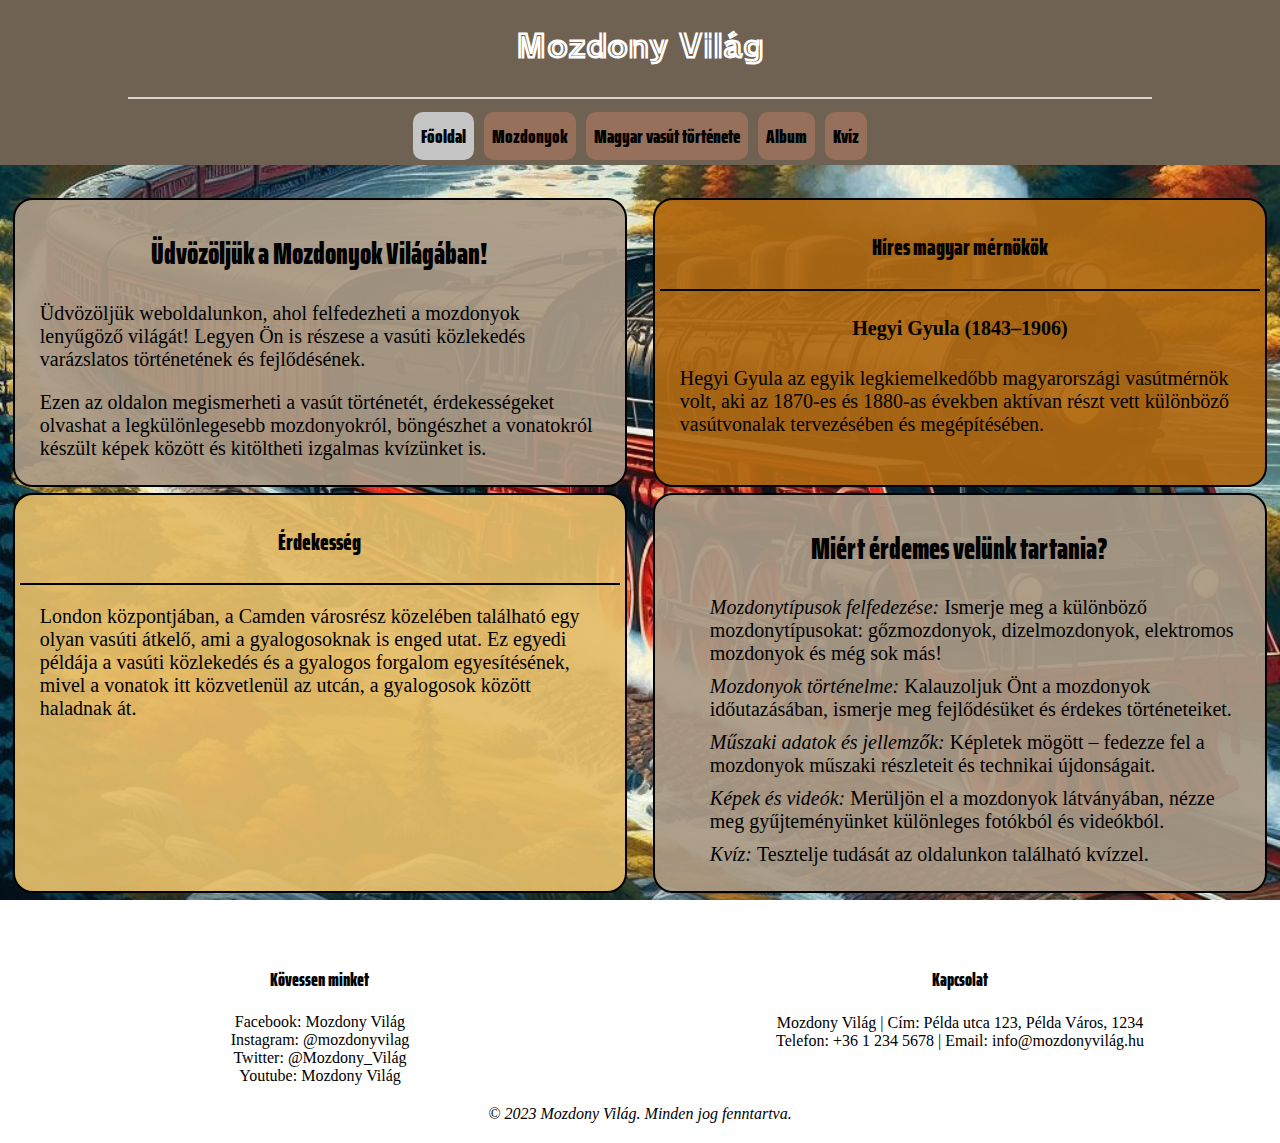
<file: index.html>
<!DOCTYPE html>
<html lang="hu">
<head>
    <meta charset="UTF-8">
    <meta name="viewport" content="width=device-width, initial-scale=1.0">
    <meta name="author" content="Gyurina Bercel">
    <meta name="copyright" content="Tanulási célra">
    <meta name="viewport" content="width=devicewidth, initial-scale=1.0">
    <meta name="description" content="Vonatokról szóló oldal">
    <link rel="stylesheet" href="style.css">
    <link rel="icon" href="kepek/favicon.ico" type="image/x-icon">
    
    <title>Mozdony Világ</title>
</head>
<body>
    <header class="container">
        <h1>Mozdony Világ</h1>
        <hr>
        <nav>
            <ul>
                <li><a id="current" href="index.html">Főoldal</a></li>
                <li><a href="mozdonyok.html">Mozdonyok</a></li>
                <li><a href="tortenet.html">Magyar vasút története</a></li>
                <li><a href="album.html">Album</a></li>
                <li><a href="kviz.html">Kvíz</a></li>
            </ul>
        </nav>
    </header>

    <div class="container">
        <article>
            <h2>Üdvözöljük a Mozdonyok Világában!</h2>
            <p>Üdvözöljük weboldalunkon, ahol felfedezheti a mozdonyok lenyűgöző világát! Legyen Ön is részese a vasúti közlekedés varázslatos történetének és fejlődésének.
            </p>
            <p>
                Ezen az oldalon megismerheti a vasút történetét, érdekességeket olvashat a legkülönlegesebb mozdonyokról, böngészhet a vonatokról készült képek között és kitöltheti izgalmas kvízünket is.
            </p>
        </article>
        <aside class="mernokok">
            <h3>Híres magyar mérnökök</h3>
            <hr>
            <h4>Hegyi Gyula (1843–1906)</h4>
            <p>Hegyi Gyula az egyik legkiemelkedőbb magyarországi vasútmérnök volt, aki az 1870-es és 1880-as években aktívan részt vett különböző vasútvonalak tervezésében és megépítésében.
            </p>
        </aside>
        

        <aside class="erdekesseg">
            <h3>Érdekesség</h3>
            <hr>
            <p> London központjában, a Camden városrész közelében található egy olyan vasúti átkelő, ami a gyalogosoknak is enged utat. Ez egyedi példája a vasúti közlekedés és a gyalogos forgalom egyesítésének, mivel a vonatok itt közvetlenül az utcán, a gyalogosok között haladnak át.</p>
        </aside>

        <article>
            <h2>Miért érdemes velünk tartania?</h2>
            <ul>
                <li><span class="dolt">Mozdonytípusok felfedezése:</span> Ismerje meg a különböző mozdonytípusokat: gőzmozdonyok, dizelmozdonyok, elektromos mozdonyok és még sok más!</li>
                <li><span class="dolt">Mozdonyok történelme: </span>Kalauzoljuk Önt a mozdonyok időutazásában, ismerje meg fejlődésüket és érdekes történeteiket.
                </li>
                <li><span class="dolt">Műszaki adatok és jellemzők: </span>Képletek mögött – fedezze fel a mozdonyok műszaki részleteit és technikai újdonságait.
                </li>
                <li><span class="dolt">Képek és videók: </span>Merüljön el a mozdonyok látványában, nézze meg gyűjteményünket különleges fotókból és videókból.
                </li>
                <li><span class="dolt">Kvíz: </span>Tesztelje tudását az oldalunkon található kvízzel.
                </li>
            </ul>

    </div>

    <footer class="container">
        <aside class="lablec">
            <h3>Kövessen minket</h3>
            Facebook: Mozdony Világ <br>
            Instagram: @mozdonyvilag <br>
            Twitter: @Mozdony_Világ <br>
            Youtube: Mozdony Világ
            
        </aside>
        <aside class="lablec">
            <h3>Kapcsolat</h3>
            <p>Mozdony Világ | Cím: Példa utca 123, Példa Város, 1234 <br> Telefon: +36 1 234 5678 | Email: info@mozdonyvilág.hu</p>
        </aside>
        <aside class="lablec">
            <p><em>© 2023 Mozdony Világ. Minden jog fenntartva.</em></p>
        </aside>

    </footer>
</body>
</html>
</file>
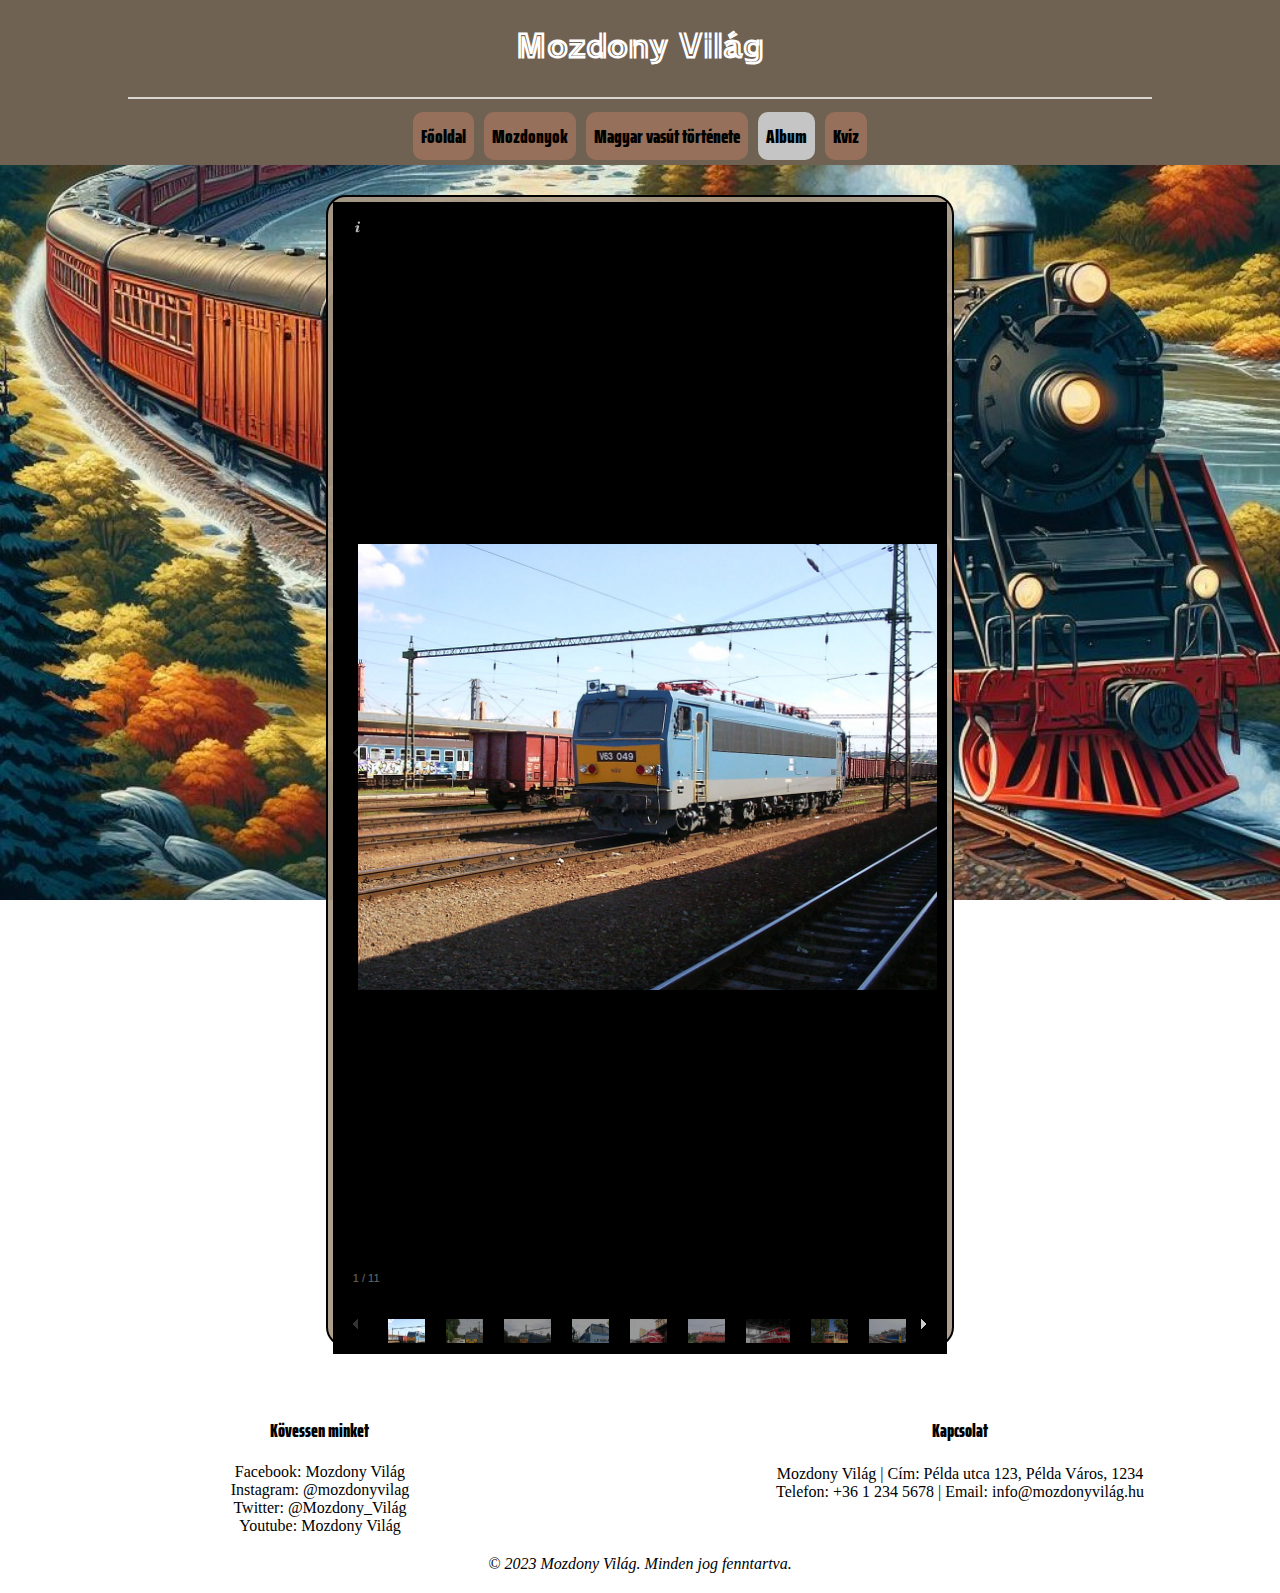
<file: album.html>
<!DOCTYPE html>
<html lang="hu">

<head>
    <meta charset="UTF-8">
    <meta name="viewport" content="width=device-width, initial-scale=1.0">
    <meta name="author" content="Gyurina Bercel">
    <meta name="copyright" content="Tanulási célra">
    <meta name="viewport" content="width=devicewidth, initial-scale=1.0">
    <meta name="description" content="Vonatokról szóló oldal">
    <link rel="stylesheet" href="style.css">
    <link rel="icon" href="kepek/favicon.ico" type="image/x-icon">

    <title>Mozdony Világ</title>

    <script src="jquery-3.7.1.min.js"></script>
    <script src="galeria/galleria-1.6.1/dist/galleria.min.js"></script>
    <script src="galeria/galleria-1.6.1/dist/themes/classic/galleria.classic.min.js"></script>

    <script type="text/javascript">
        $(document).ready(function () {
            $('#images').galleria(
                width = 500,
                height = 500
            );
        });
    </script>
    <style>
        .galleria {
            margin: auto;
            width: vw;
            height: 90vw;
        }
    </style>

</head>

<body>
    <header class="container">
        <h1>Mozdony Világ</h1>
        <hr>
        <nav>
            <ul>
                <li><a href="index.html">Főoldal</a></li>
                <li><a href="mozdonyok.html">Mozdonyok</a></li>
                <li><a href="tortenet.html">Magyar vasút története</a></li>
                <li><a id="current" href="album.html">Album</a></li>
                <li><a href="kviz.html">Kvíz</a></li>
            </ul>
        </nav>
    </header>

    <div class="container">
        <article id="images" class="galleria">
            <img src="kepek/1.jpg" alt="Kelenföld" title="V63 049">
            <img src="kepek/2.jpg" alt="160 km/h legnagyobb sebességre képes" title="630 138 (V63 138) Pilisen.">
            <img src="kepek/3.jpg" alt="Forró-Encs vasútállomás" title="A Szolnokról elnevezett 630 030">
            <img src="kepek/4.jpg" alt="Kiállítva a Vasúttörténeti parkban" title="V63 001">
            <img src="kepek/5.jpg" alt="Pécs" title="001-es pályaszámú M61-es mozdony">
            <img src="kepek/6.jpg" alt="Kecskemét vasútállomáson 2010-ben" title="M61 006">
            <img src="kepek/7.jpg" alt=" Vasúttörténeti Parkban" title="M61 001">
            <img src="kepek/8.jpg" alt="Makó" title="Bzmot 384 ">
            <img src="kepek/9.jpg" alt="Motorkocsi és motormellék kocsi a sorozat új színtervével" title="Bzmot">
            <img src="kepek/10.jpg" alt="Győrben Innofreight konténervonatta" title="009-es Taurus">
            <img src="kepek/11.jpg" alt="Keleti pályaudvar" title="Taurus mozdony">

        </article>

    </div>

    <footer class="container">
        <aside class="lablec">
            <h3>Kövessen minket</h3>
            Facebook: Mozdony Világ <br>
            Instagram: @mozdonyvilag <br>
            Twitter: @Mozdony_Világ <br>
            Youtube: Mozdony Világ

        </aside>
        <aside class="lablec">
            <h3>Kapcsolat</h3>
            <p>Mozdony Világ | Cím: Példa utca 123, Példa Város, 1234 <br> Telefon: +36 1 234 5678 | Email:
                info@mozdonyvilág.hu</p>
        </aside>
        <aside class="lablec">
            <p><em>© 2023 Mozdony Világ. Minden jog fenntartva.</em></p>
        </aside>

    </footer>
</body>

</html>
</file>
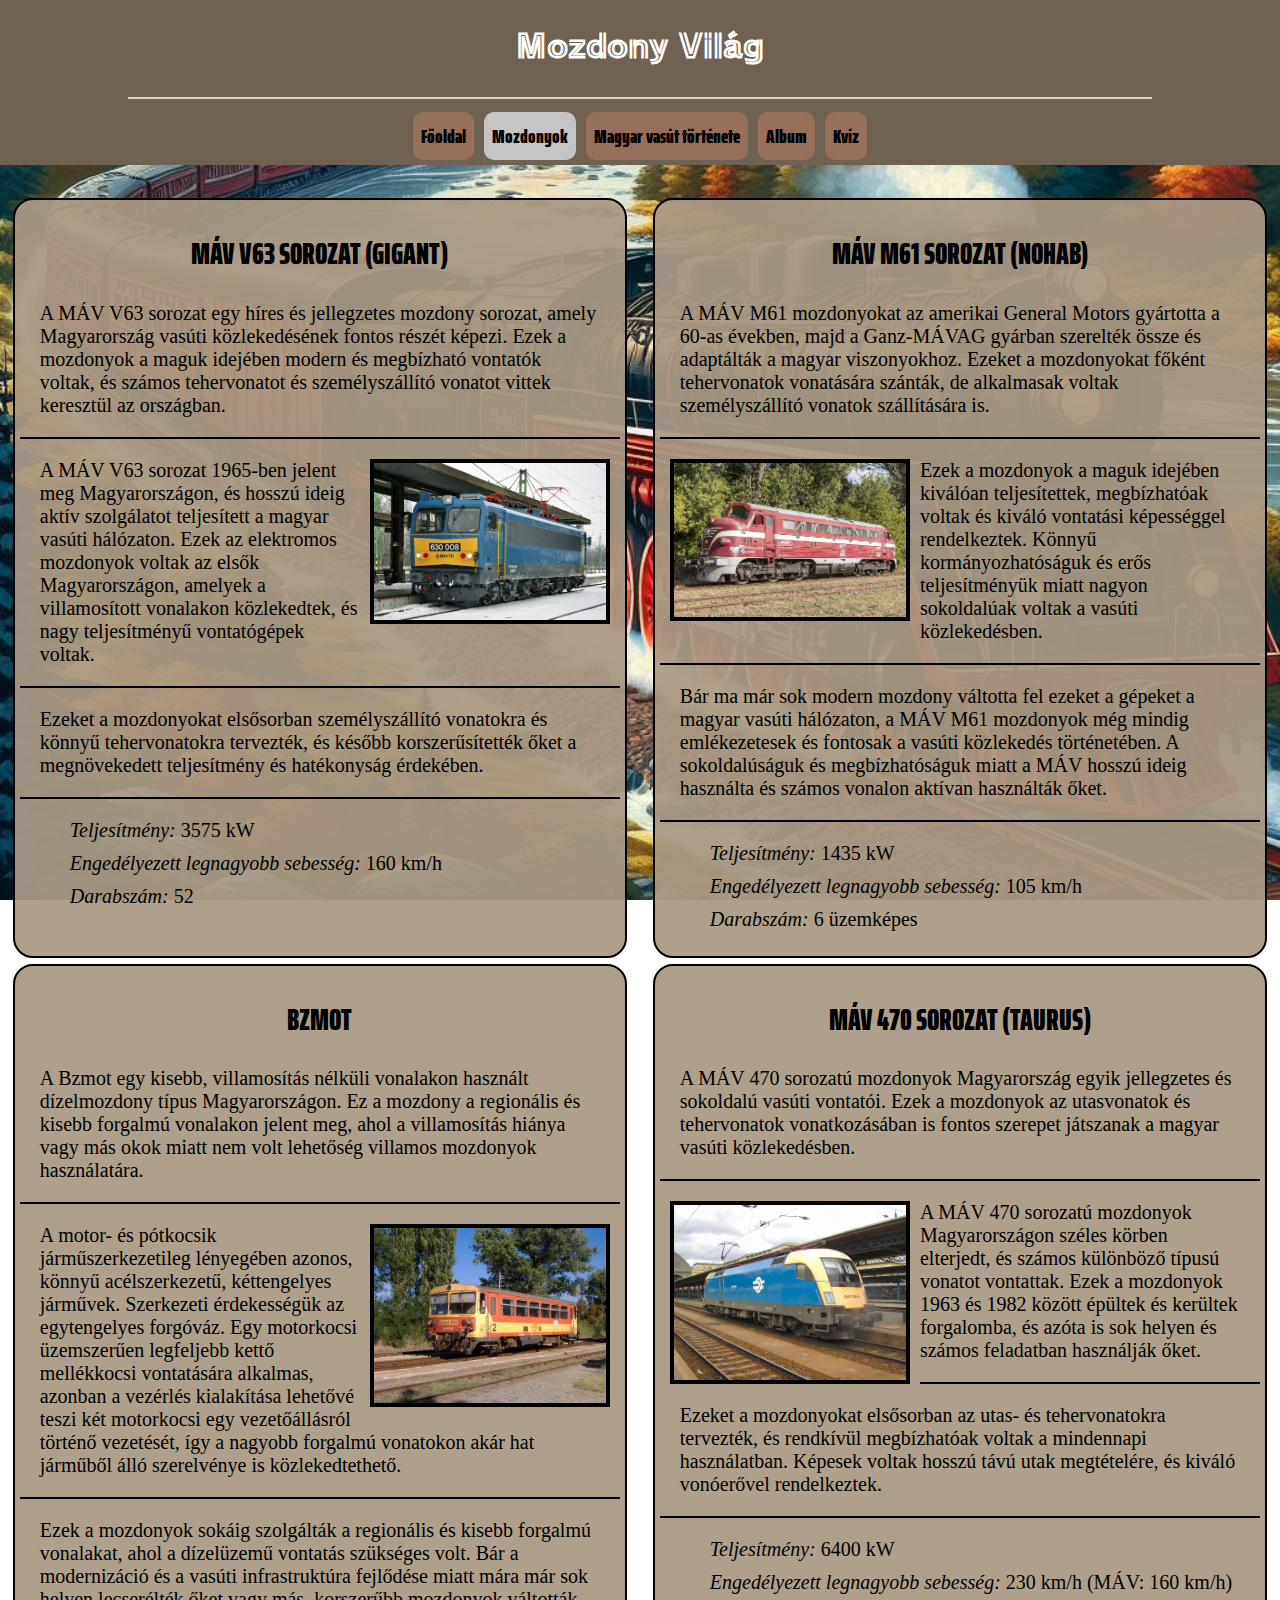
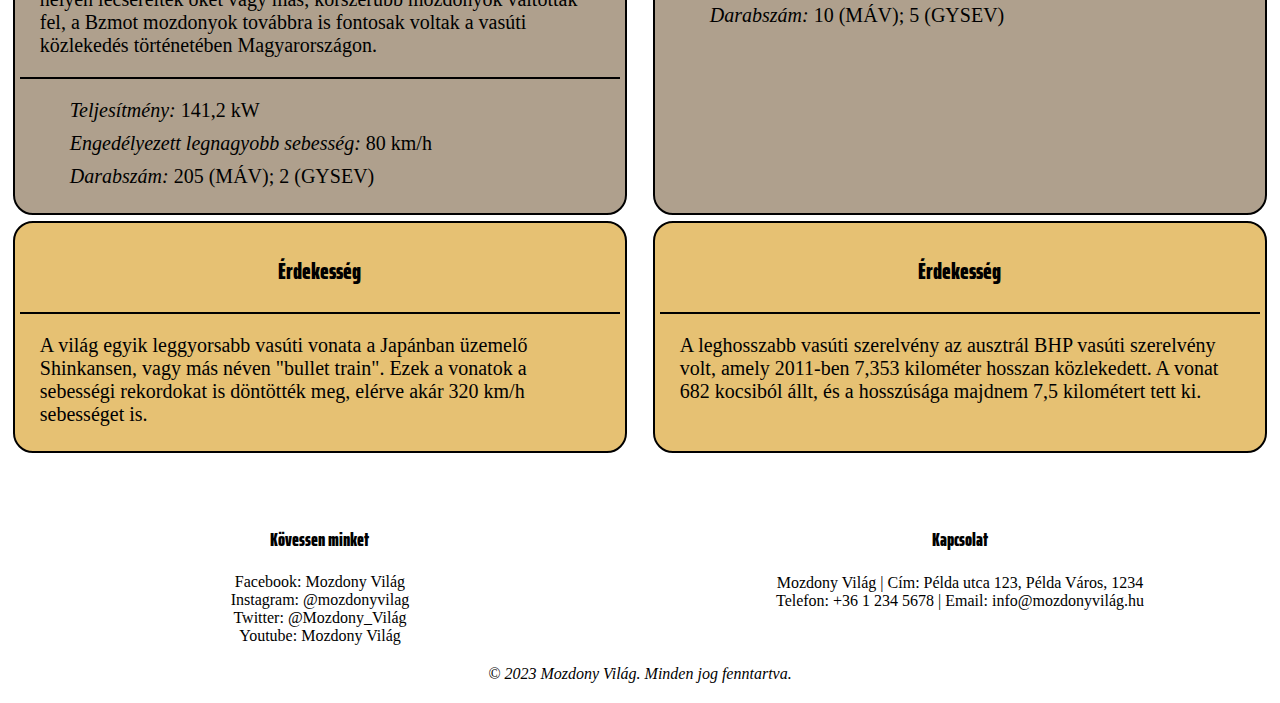
<file: mozdonyok.html>
<!DOCTYPE html>
<html lang="hu">
<head>
    <meta charset="UTF-8">
    <meta name="viewport" content="width=device-width, initial-scale=1.0">
    <meta name="author" content="Gyurina Bercel">
    <meta name="copyright" content="Tanulási célra">
    <meta name="viewport" content="width=devicewidth, initial-scale=1.0">
    <meta name="description" content="Vonatokról szóló oldal">
    <link rel="stylesheet" href="style.css">
    <link rel="icon" href="kepek/favicon.ico" type="image/x-icon">
    
    <title>Mozdony Világ</title>
</head>
<body>
    <header class="container">
        <h1>Mozdony Világ</h1>
        <hr>
        <nav>
            <ul>
                <li><a href="index.html">Főoldal</a></li>
                <li><a id="current" href="mozdonyok.html">Mozdonyok</a></li>
                <li><a href="tortenet.html">Magyar vasút története</a></li>
                <li><a href="album.html">Album</a></li>
                <li><a href="kviz.html">Kvíz</a></li>
            </ul>
        </nav>
    </header>

    <div class="container">
        <article>
            <a id="gigant"><h2>MÁV V63 SOROZAT (GIGANT)</h2></a>
            <p>A MÁV V63 sorozat egy híres és jellegzetes mozdony sorozat, amely Magyarország vasúti közlekedésének fontos részét képezi. Ezek a mozdonyok a maguk idejében modern és megbízható vontatók voltak, és számos tehervonatot és személyszállító vonatot vittek keresztül az országban.
            </p>
            <hr>
            <a href="https://hu.wikipedia.org/wiki/M%C3%81V_V63_sorozat"><img class="kep_jobb" src="kepek/gigant.jpg" alt="Gigant mozdony"></a>
            <p>
                A MÁV V63 sorozat 1965-ben jelent meg Magyarországon, és hosszú ideig aktív szolgálatot teljesített a magyar vasúti hálózaton. Ezek az elektromos mozdonyok voltak az elsők Magyarországon, amelyek a villamosított vonalakon közlekedtek, és nagy teljesítményű vontatógépek voltak.
            </p>
            <hr>
            <p>
                Ezeket a mozdonyokat elsősorban személyszállító vonatokra és könnyű tehervonatokra tervezték, és később korszerűsítették őket a megnövekedett teljesítmény és hatékonyság érdekében.
            </p>
            <hr>
            <ul>
                <li><span class="dolt">Teljesítmény: </span>3575 kW</li>
                <li><span class="dolt">Engedélyezett legnagyobb sebesség: </span> 160 km/h</li>
                <li><span class="dolt">Darabszám: </span>52</li>
            </ul>
        </article>
        
        <article>
            <a id="nohab"><h2>MÁV M61 SOROZAT (NOHAB)</h2></a>
            <p>A MÁV M61 mozdonyokat az amerikai General Motors gyártotta a 60-as években, majd a Ganz-MÁVAG gyárban szerelték össze és adaptálták a magyar viszonyokhoz. Ezeket a mozdonyokat főként tehervonatok vonatására szánták, de alkalmasak voltak személyszállító vonatok szállítására is.
            </p>
            <hr>
            <a href="https://hu.wikipedia.org/wiki/M%C3%81V_M61_sorozat"><img class="kep_bal" src="kepek/nohab.jpg" alt="Nohab mozdony"></a>
            <p>
                Ezek a mozdonyok a maguk idejében kiválóan teljesítettek, megbízhatóak voltak és kiváló vontatási képességgel rendelkeztek. Könnyű kormányozhatóságuk és erős teljesítményük miatt nagyon sokoldalúak voltak a vasúti közlekedésben.
            </p>
            <hr>
            <p>
                Bár ma már sok modern mozdony váltotta fel ezeket a gépeket a magyar vasúti hálózaton, a MÁV M61 mozdonyok még mindig emlékezetesek és fontosak a vasúti közlekedés történetében. A sokoldalúságuk és megbízhatóságuk miatt a MÁV hosszú ideig használta és számos vonalon aktívan használták őket.
            </p>
            <hr>
            <ul>
                <li><span class="dolt">Teljesítmény: </span>1435 kW</li>
                <li><span class="dolt">Engedélyezett legnagyobb sebesség: </span> 105 km/h</li>
                <li><span class="dolt">Darabszám: </span>6 üzemképes</li>
            </ul>
        </article>
        
        
        
        <article>
            <a id="bz"><h2>BZMOT</h2></a>
            <p>A Bzmot egy kisebb, villamosítás nélküli vonalakon használt dízelmozdony típus Magyarországon. Ez a mozdony a regionális és kisebb forgalmú vonalakon jelent meg, ahol a villamosítás hiánya vagy más okok miatt nem volt lehetőség villamos mozdonyok használatára.
            </p>
            <hr>
            <a href="https://hu.wikipedia.org/wiki/Bzmot"><img class="kep_jobb" src="kepek/bzmot.jpg" alt="BZMOT motorvonat"></a>
            <p>
                A motor- és pótkocsik járműszerkezetileg lényegében azonos, könnyű acélszerkezetű, kéttengelyes járművek. Szerkezeti érdekességük az egytengelyes forgóváz. Egy motorkocsi üzemszerűen legfeljebb kettő mellékkocsi vontatására alkalmas, azonban a vezérlés kialakítása lehetővé teszi két motorkocsi egy vezetőállásról történő vezetését, így a nagyobb forgalmú vonatokon akár hat járműből álló szerelvénye is közlekedtethető. 
            </p>
            <hr>
            <p>
                Ezek a mozdonyok sokáig szolgálták a regionális és kisebb forgalmú vonalakat, ahol a dízelüzemű vontatás szükséges volt. Bár a modernizáció és a vasúti infrastruktúra fejlődése miatt mára már sok helyen lecserélték őket vagy más, korszerűbb mozdonyok váltották fel, a Bzmot mozdonyok továbbra is fontosak voltak a vasúti közlekedés történetében Magyarországon.
            </p>
            <hr>
            <ul>
                <li><span class="dolt">Teljesítmény: </span>141,2 kW</li>
                <li><span class="dolt">Engedélyezett legnagyobb sebesség: </span> 80 km/h</li>
                <li><span class="dolt">Darabszám: </span>205 (MÁV); 2 (GYSEV)</li>
            </ul>
        </article>
        

        <article>
            <a id="taurus"><h2>MÁV 470 SOROZAT (TAURUS)</h2></a>
            <p>A MÁV 470 sorozatú mozdonyok Magyarország egyik jellegzetes és sokoldalú vasúti vontatói. Ezek a mozdonyok az utasvonatok és tehervonatok vonatkozásában is fontos szerepet játszanak a magyar vasúti közlekedésben.
            </p>
            <hr>
            <a href="https://hu.wikipedia.org/wiki/M%C3%81V_470_sorozat"><img class="kep_bal" src="kepek/taurus.jpg" alt="Taurus mozdony"></a>
            <p>
                A MÁV 470 sorozatú mozdonyok Magyarországon széles körben elterjedt, és számos különböző típusú vonatot vontattak. Ezek a mozdonyok 1963 és 1982 között épültek és kerültek forgalomba, és azóta is sok helyen és számos feladatban használják őket.
            </p>
            <hr>
            <p>
                Ezeket a mozdonyokat elsősorban az utas- és tehervonatokra tervezték, és rendkívül megbízhatóak voltak a mindennapi használatban. Képesek voltak hosszú távú utak megtételére, és kiváló vonóerővel rendelkeztek.
            </p>
            <hr>
            <ul>
                <li><span class="dolt">Teljesítmény: </span>6400 kW</li>
                <li><span class="dolt">Engedélyezett legnagyobb sebesség: </span> 230 km/h (MÁV: 160 km/h)</li>
                <li><span class="dolt">Darabszám: </span>10 (MÁV); 5 (GYSEV)</li>
            </ul>
        </article>


        <aside class="erdekesseg">
            <h3>Érdekesség</h3>
            <hr>
            <p> A világ egyik leggyorsabb vasúti vonata a Japánban üzemelő Shinkansen, vagy más néven "bullet train". Ezek a vonatok a sebességi rekordokat is döntötték meg, elérve akár 320 km/h sebességet is.</p>
        </aside>

        <aside class="erdekesseg">
            <h3>Érdekesség</h3>
            <hr>
            <p> A leghosszabb vasúti szerelvény az ausztrál BHP vasúti szerelvény volt, amely 2011-ben 7,353 kilométer hosszan közlekedett. A vonat 682 kocsiból állt, és a hosszúsága majdnem 7,5 kilométert tett ki.

            </p>
        </aside>
        

    </div>

    <footer class="container">
        <aside class="lablec">
            <h3>Kövessen minket</h3>
            Facebook: Mozdony Világ <br>
            Instagram: @mozdonyvilag <br>
            Twitter: @Mozdony_Világ <br>
            Youtube: Mozdony Világ
            
        </aside>
        <aside class="lablec">
            <h3>Kapcsolat</h3>
            <p>Mozdony Világ | Cím: Példa utca 123, Példa Város, 1234 <br> Telefon: +36 1 234 5678 | Email: info@mozdonyvilág.hu</p>
        </aside>
        <aside class="lablec">
            <p><em>© 2023 Mozdony Világ. Minden jog fenntartva.</em></p>
        </aside>

    </footer>
</body>
</html>
</file>
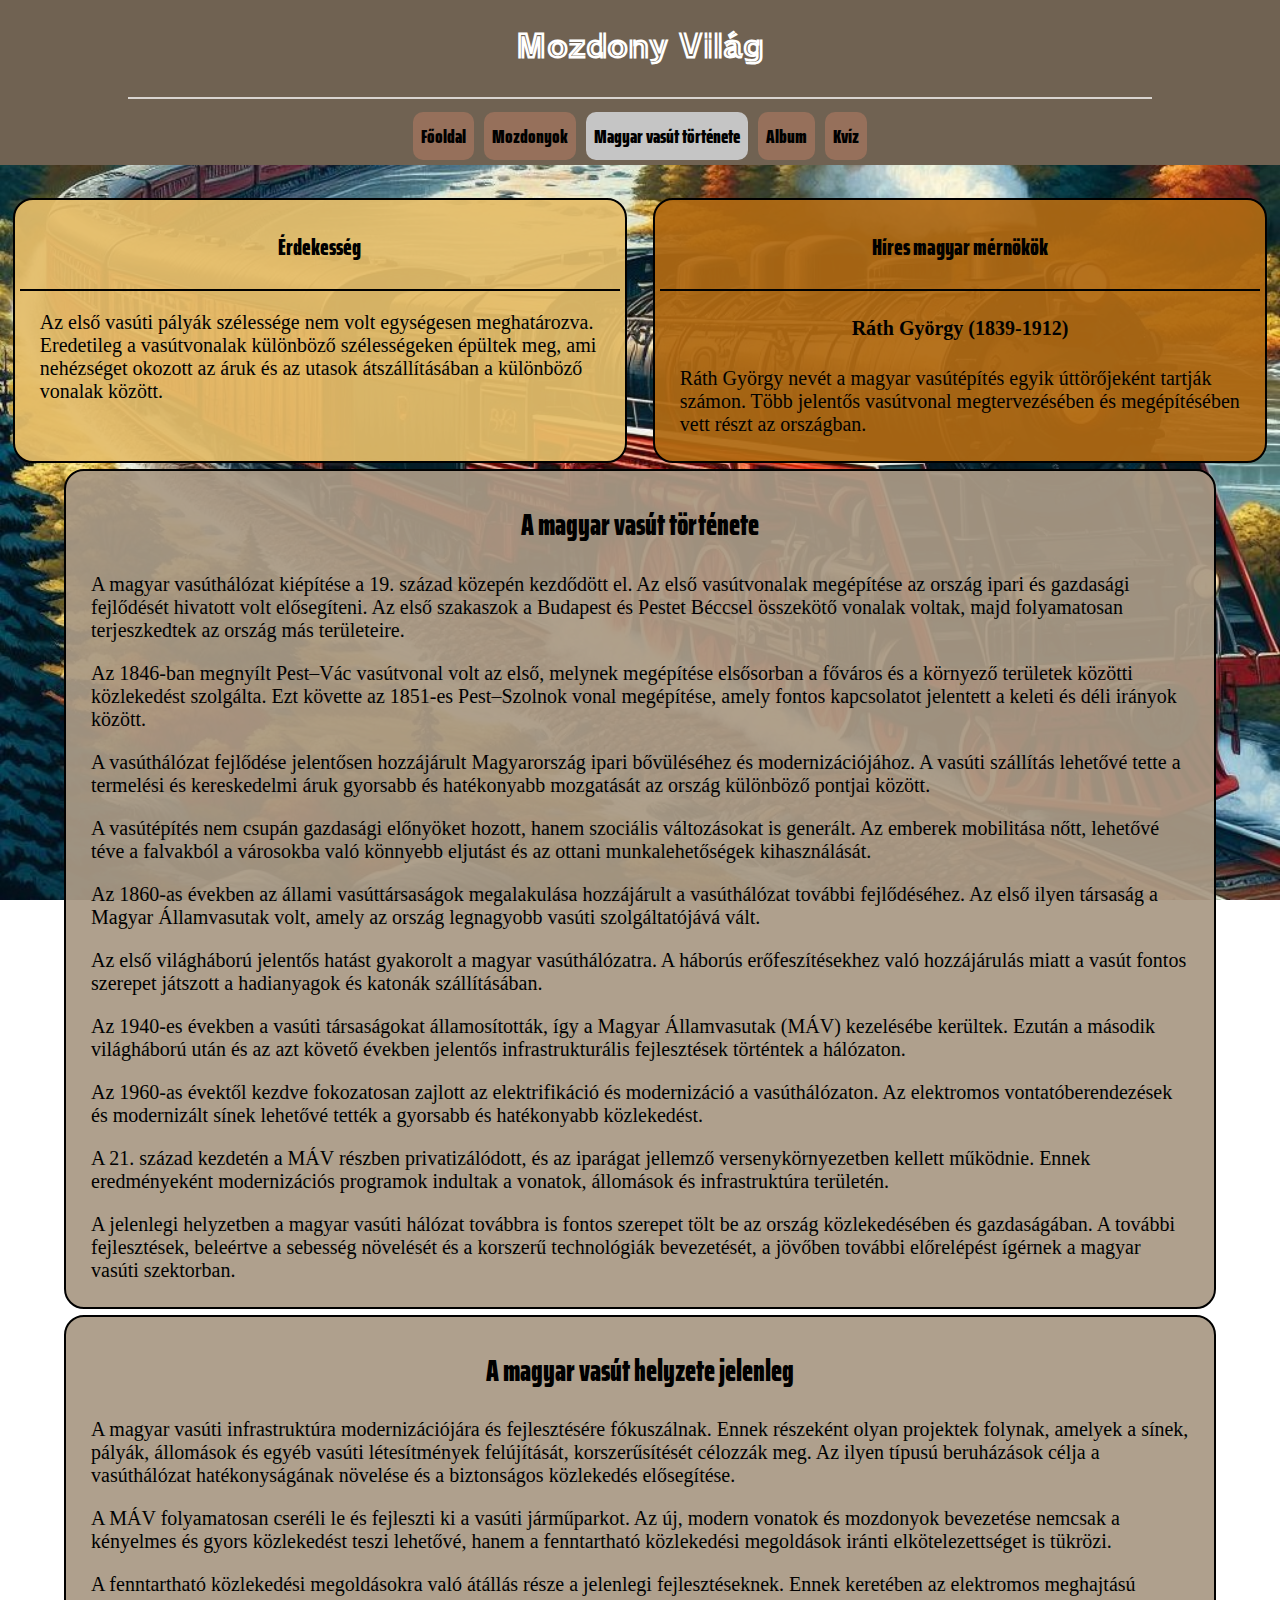
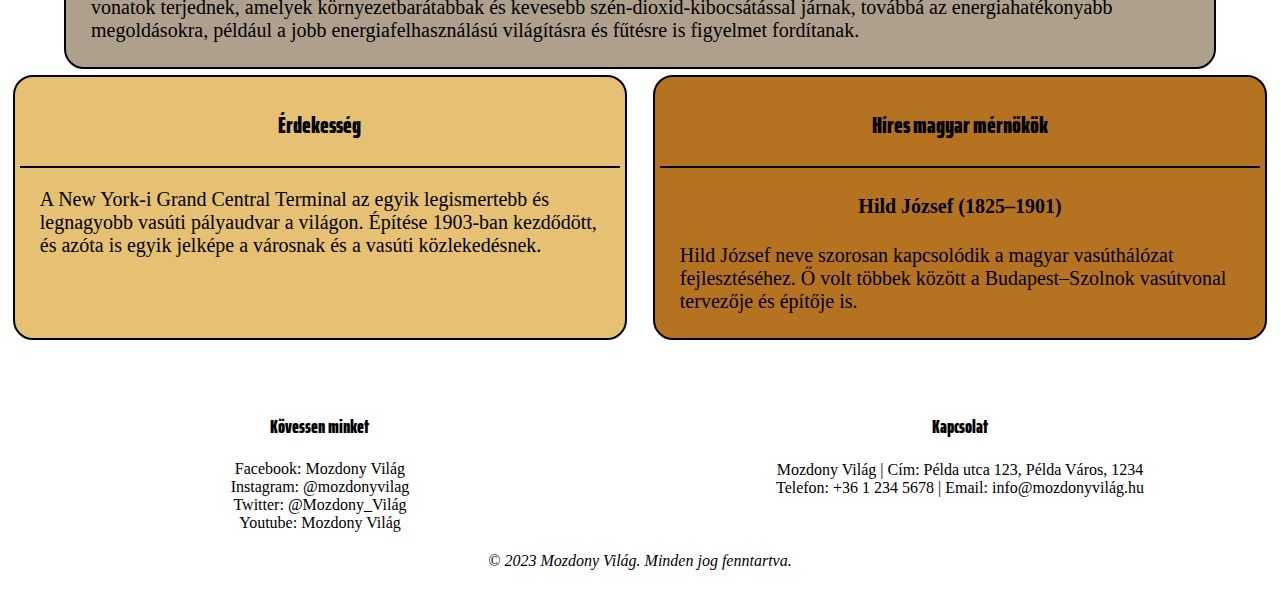
<file: tortenet.html>
<!DOCTYPE html>
<html lang="hu">
<head>
    <meta charset="UTF-8">
    <meta name="viewport" content="width=device-width, initial-scale=1.0">
    <meta name="author" content="Gyurina Bercel">
    <meta name="copyright" content="Tanulási célra">
    <meta name="viewport" content="width=devicewidth, initial-scale=1.0">
    <meta name="description" content="Vonatokról szóló oldal">
    <link rel="stylesheet" href="style.css">
    <link rel="icon" href="kepek/favicon.ico" type="image/x-icon">
    
    <title>Mozdony Világ</title>
</head>
<body>
    <header class="container">
        <h1>Mozdony Világ</h1>
        <hr>
        <nav>
            <ul>
                <li><a href="index.html">Főoldal</a></li>
                <li><a href="mozdonyok.html">Mozdonyok</a></li>
                <li><a id="current" href="tortenet.html">Magyar vasút története</a></li>
                <li><a href="album.html">Album</a></li>
                <li><a href="kviz.html">Kvíz</a></li>
            </ul>
        </nav>
    </header>

    <div class="container">
        
        <aside class="erdekesseg">
            <h3>Érdekesség</h3>
            <hr>
            <p>Az első vasúti pályák szélessége nem volt egységesen meghatározva. Eredetileg a vasútvonalak különböző szélességeken épültek meg, ami nehézséget okozott az áruk és az utasok átszállításában a különböző vonalak között.</p>
        </aside>
        <aside class="mernokok">
            <h3>Híres magyar mérnökök</h3>
            <hr>
            <h4>Ráth György (1839-1912)</h4>
            <p>Ráth György nevét a magyar vasútépítés egyik úttörőjeként tartják számon. Több jelentős vasútvonal megtervezésében és megépítésében vett részt az országban.
            </p>
        </aside>

        <article class="tortenet">
            <h2>A magyar vasút története</h2>
            <p>A magyar vasúthálózat kiépítése a 19. század közepén kezdődött el. Az első vasútvonalak megépítése az ország ipari és gazdasági fejlődését hivatott volt elősegíteni. Az első szakaszok a Budapest és Pestet Béccsel összekötő vonalak voltak, majd folyamatosan terjeszkedtek az ország más területeire.


            </p>
            <p>
                Az 1846-ban megnyílt Pest–Vác vasútvonal volt az első, melynek megépítése elsősorban a főváros és a környező területek közötti közlekedést szolgálta. Ezt követte az 1851-es Pest–Szolnok vonal megépítése, amely fontos kapcsolatot jelentett a keleti és déli irányok között.
            </p>
            <p>
                A vasúthálózat fejlődése jelentősen hozzájárult Magyarország ipari bővüléséhez és modernizációjához. A vasúti szállítás lehetővé tette a termelési és kereskedelmi áruk gyorsabb és hatékonyabb mozgatását az ország különböző pontjai között.
            </p>
            <p>
                A vasútépítés nem csupán gazdasági előnyöket hozott, hanem szociális változásokat is generált. Az emberek mobilitása nőtt, lehetővé téve a falvakból a városokba való könnyebb eljutást és az ottani munkalehetőségek kihasználását.
            </p>
            <p>
                Az 1860-as években az állami vasúttársaságok megalakulása hozzájárult a vasúthálózat további fejlődéséhez. Az első ilyen társaság a Magyar Államvasutak volt, amely az ország legnagyobb vasúti szolgáltatójává vált.
            </p>
            <p>
                Az első világháború jelentős hatást gyakorolt a magyar vasúthálózatra. A háborús erőfeszítésekhez való hozzájárulás miatt a vasút fontos szerepet játszott a hadianyagok és katonák szállításában.
            </p>
            <p>
                Az 1940-es években a vasúti társaságokat államosították, így a Magyar Államvasutak (MÁV) kezelésébe kerültek. Ezután a második világháború után és az azt követő években jelentős infrastrukturális fejlesztések történtek a hálózaton.
            </p>
            <p>
                Az 1960-as évektől kezdve fokozatosan zajlott az elektrifikáció és modernizáció a vasúthálózaton. Az elektromos vontatóberendezések és modernizált sínek lehetővé tették a gyorsabb és hatékonyabb közlekedést.
            </p>
            <p>
                A 21. század kezdetén a MÁV részben privatizálódott, és az iparágat jellemző versenykörnyezetben kellett működnie. Ennek eredményeként modernizációs programok indultak a vonatok, állomások és infrastruktúra területén.
            </p>
            <p>
                A jelenlegi helyzetben a magyar vasúti hálózat továbbra is fontos szerepet tölt be az ország közlekedésében és gazdaságában. A további fejlesztések, beleértve a sebesség növelését és a korszerű technológiák bevezetését, a jövőben további előrelépést ígérnek a magyar vasúti szektorban.
            </p>
        </article>

        

        <article class="tortenet">
            <h2>A magyar vasút helyzete jelenleg</h2>
            <p>A magyar vasúti infrastruktúra modernizációjára és fejlesztésére fókuszálnak. Ennek részeként olyan projektek folynak, amelyek a sínek, pályák, állomások és egyéb vasúti létesítmények felújítását, korszerűsítését célozzák meg. Az ilyen típusú beruházások célja a vasúthálózat hatékonyságának növelése és a biztonságos közlekedés elősegítése.</p>
            <p>
                A MÁV folyamatosan cseréli le és fejleszti ki a vasúti járműparkot. Az új, modern vonatok és mozdonyok bevezetése nemcsak a kényelmes és gyors közlekedést teszi lehetővé, hanem a fenntartható közlekedési megoldások iránti elkötelezettséget is tükrözi.
            </p>
            <p>
                A fenntartható közlekedési megoldásokra való átállás része a jelenlegi fejlesztéseknek. Ennek keretében az elektromos meghajtású vonatok terjednek, amelyek környezetbarátabbak és kevesebb szén-dioxid-kibocsátással járnak, továbbá az energiahatékonyabb megoldásokra, például a jobb energiafelhasználású világításra és fűtésre is figyelmet fordítanak.
            </p>
        </article>
        <aside class="erdekesseg">
            <h3>Érdekesség</h3>
            <hr>
            <p>A New York-i Grand Central Terminal az egyik legismertebb és legnagyobb vasúti pályaudvar a világon. Építése 1903-ban kezdődött, és azóta is egyik jelképe a városnak és a vasúti közlekedésnek.</p>
        </aside>
        <aside class="mernokok">
            <h3>Híres magyar mérnökök</h3>
            <hr>
            <h4>Hild József (1825–1901)</h4>
            <p>Hild József neve szorosan kapcsolódik a magyar vasúthálózat fejlesztéséhez. Ő volt többek között a Budapest–Szolnok vasútvonal tervezője és építője is.
            </p>
        </aside>
        


    </div>

    <footer class="container">
        <aside class="lablec">
            <h3>Kövessen minket</h3>
            Facebook: Mozdony Világ <br>
            Instagram: @mozdonyvilag <br>
            Twitter: @Mozdony_Világ <br>
            Youtube: Mozdony Világ
            
        </aside>
        <aside class="lablec">
            <h3>Kapcsolat</h3>
            <p>Mozdony Világ | Cím: Példa utca 123, Példa Város, 1234 <br> Telefon: +36 1 234 5678 | Email: info@mozdonyvilág.hu</p>
        </aside>
        <aside class="lablec">
            <p><em>© 2023 Mozdony Világ. Minden jog fenntartva.</em></p>
        </aside>

    </footer>
</body>
</html>
</file>
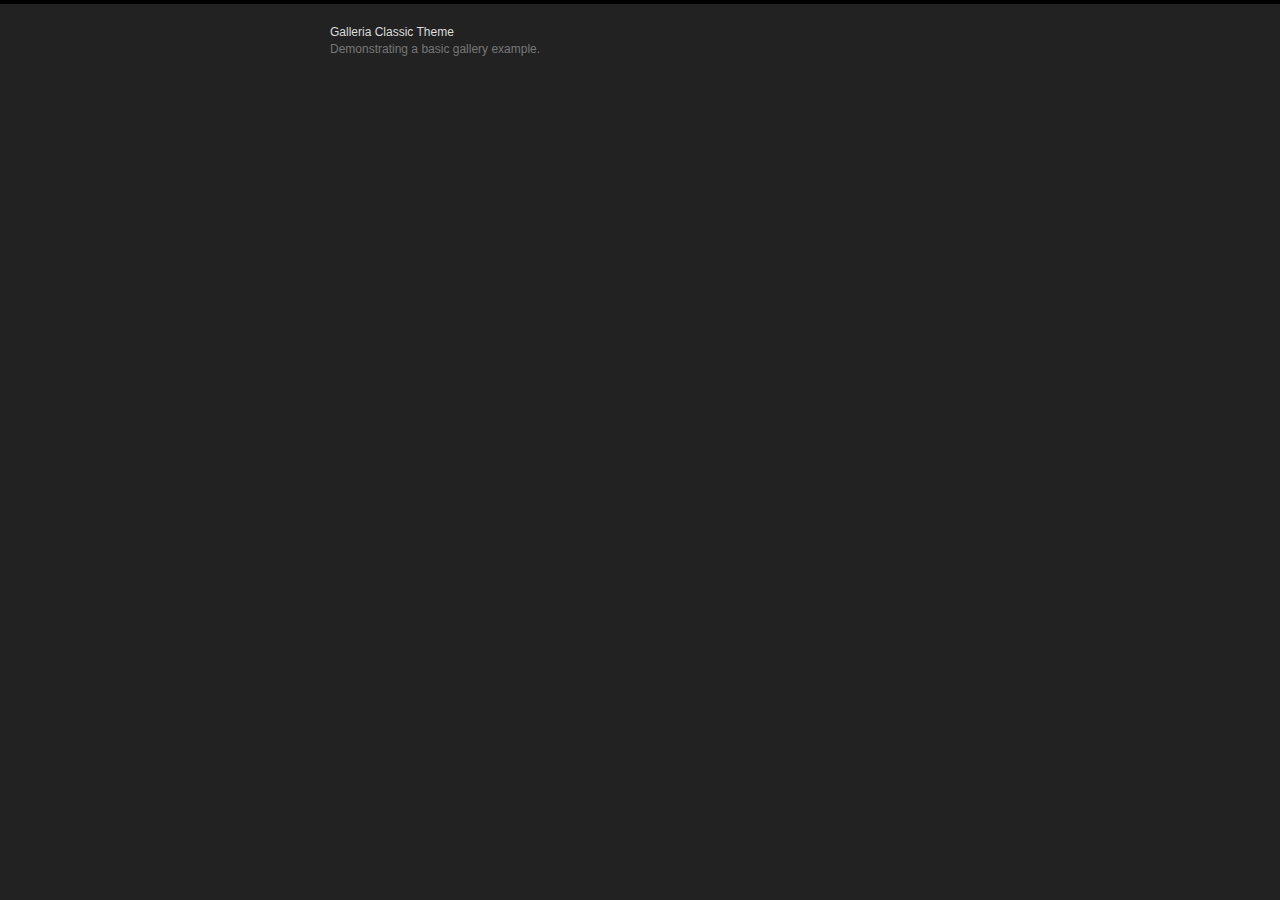
<file: galeria/galleria-1.6.1/dist/themes/classic/demo-retina.html>
<!DOCTYPE html>
<html lang="en">
    <head>
        <meta charset="utf-8">
        <title>Galleria Classic Theme</title>
        <style>

            /* Demo styles */
            html,body{background:#222;margin:0;}
            body{border-top:4px solid #000;}
            .content{color:#777;font:12px/1.4 "helvetica neue",arial,sans-serif;width:620px;margin:20px auto;}
            h1{font-size:12px;font-weight:normal;color:#ddd;margin:0;}
            p{margin:0 0 20px}
            a {color:#22BCB9;text-decoration:none;}
            .galleria-info-description a {color: #bbb;}
            .cred{margin-top:20px;font-size:11px;}

            /* This rule is read by Galleria to define the gallery height: */
            #galleria{height:320px}

        </style>

        <!-- load jQuery -->
        <!-- <script src="https://ajax.googleapis.com/ajax/libs/jquery/3.1.1/jquery.js"></script> -->
        <script src="https://ajax.googleapis.com/ajax/libs/jquery/2.2.4/jquery.js"></script>

        <!-- load Galleria -->
        <script src="../../galleria.js"></script>

    </head>
<body>
    <div class="content">
        <h1>Galleria Classic Theme</h1>
        <p>Demonstrating a basic gallery example.</p>

        <div id="galleria">
            <a href="https://picsum.photos/id/1055/800/500.jpg" data-srcset="https://picsum.photos/id/1055/800/500.jpg 1x, https://picsum.photos/id/1055/1600/1000.jpg 2x">
                <img src="https://picsum.photos/id/1055/150/100.jpg" srcset="https://picsum.photos/id/1055/150/100.jpg 1x, https://picsum.photos/id/1055/300/200.jpg 2x"
                     data-description="by &lt;a href=&quot;https://unsplash.com/photos/12rzbJhQ89E&quot;&gt;Neil Thomas&lt;/a&gt; on &lt;a href=&quot;https://unsplash.com&quot;&gt;Unsplash&lt;/a&gt;"
                     data-title="Calm before the storm">
            </a>
            <a href="https://picsum.photos/id/268/800/500.jpg" data-srcset="https://picsum.photos/id/268/800/500.jpg 1x, https://picsum.photos/id/268/1600/1000.jpg 2x">
                <img src="https://picsum.photos/id/268/150/100.jpg" srcset="https://picsum.photos/id/268/150/100.jpg 1x, https://picsum.photos/id/268/300/200.jpg 2x"
                     data-description="by &lt;a href=&quot;https://unsplash.com/photos/vc3ZOCf5BN8&quot;&gt;davide ragusa&lt;/a&gt; on &lt;a href=&quot;https://unsplash.com&quot;&gt;Unsplash&lt;/a&gt;"
                     data-title="Wooden gate at the beach">
            </a>
            <a href="https://picsum.photos/id/35/800/500.jpg" data-srcset="https://picsum.photos/id/35/800/500.jpg 1x, https://picsum.photos/id/35/1600/1000.jpg 2x">
                <img src="https://picsum.photos/id/35/150/100.jpg" srcset="https://picsum.photos/id/35/150/100.jpg 1x, https://picsum.photos/id/35/300/200.jpg 2x"
                     data-description="by &lt;a href=&quot;https://unsplash.com/photos/znM0ujn2RUA&quot;&gt;Shane Colella&lt;/a&gt; on &lt;a href=&quot;https://unsplash.com&quot;&gt;Unsplash&lt;/a&gt;"
                     data-title="Prickly orange needles">
            </a>
            <a href="https://picsum.photos/id/810/800/500.jpg" data-srcset="https://picsum.photos/id/810/800/500.jpg 1x, https://picsum.photos/id/810/1600/1000.jpg 2x">
                <img src="https://picsum.photos/id/810/150/100.jpg" srcset="https://picsum.photos/id/810/150/100.jpg 1x, https://picsum.photos/id/810/300/200.jpg 2x"
                     data-description="by &lt;a href=&quot;https://unsplash.com/photos/5QyPh6O9tfw&quot;&gt;Luís Perdigão&lt;/a&gt; on &lt;a href=&quot;https://unsplash.com&quot;&gt;Unsplash&lt;/a&gt;"
                     data-title="Bridge To Anywhere">
            </a>
            <a href="https://picsum.photos/id/327/800/500.jpg" data-srcset="https://picsum.photos/id/327/800/500.jpg 1x, https://picsum.photos/id/327/1600/1000.jpg 2x">
                <img src="https://picsum.photos/id/327/150/100.jpg" srcset="https://picsum.photos/id/327/150/100.jpg 1x, https://picsum.photos/id/327/300/200.jpg 2x"
                     data-description="by &lt;a href=&quot;https://unsplash.com/photos/Gg7uKdHFb_c&quot;&gt;Ryan Schroeder&lt;/a&gt; on &lt;a href=&quot;https://unsplash.com&quot;&gt;Unsplash&lt;/a&gt;"
                     data-title="Alpine mountains under a clear sky">
            </a>
            <a href="https://picsum.photos/id/241/800/500.jpg" data-srcset="https://picsum.photos/id/241/800/500.jpg 1x, https://picsum.photos/id/241/1600/1000.jpg 2x">
                <img src="https://picsum.photos/id/241/150/100.jpg" srcset="https://picsum.photos/id/241/150/100.jpg 1x, https://picsum.photos/id/241/300/200.jpg 2x"
                     data-description="by &lt;a href=&quot;https://unsplash.com/photos/1Cg7BQXp024&quot;&gt;Sylwia Bartyzel&lt;/a&gt; on &lt;a href=&quot;https://unsplash.com&quot;&gt;Unsplash&lt;/a&gt;"
                     data-title="monochrome wire fence on hill">
            </a>
            <a href="https://picsum.photos/id/874/800/500.jpg" data-srcset="https://picsum.photos/id/874/800/500.jpg 1x, https://picsum.photos/id/874/1600/1000.jpg 2x">
                <img src="https://picsum.photos/id/874/150/100.jpg" srcset="https://picsum.photos/id/874/150/100.jpg 1x, https://picsum.photos/id/874/300/200.jpg 2x"
                     data-description="by &lt;a href=&quot;https://unsplash.com/photos/Cp-LUHPRpWM&quot;&gt;Christopher Campbell&lt;/a&gt; on &lt;a href=&quot;https://unsplash.com&quot;&gt;Unsplash&lt;/a&gt;"
                     data-title="woman underwater in dress">
            </a>
            <a href="https://picsum.photos/id/42/800/500.jpg" data-srcset="https://picsum.photos/id/42/800/500.jpg 1x, https://picsum.photos/id/42/1600/1000.jpg 2x">
                <img src="https://picsum.photos/id/42/150/100.jpg" srcset="https://picsum.photos/id/42/150/100.jpg 1x, https://picsum.photos/id/42/300/200.jpg 2x"
                     data-description="by &lt;a href=&quot;https://unsplash.com/photos/KR2mdHJ5qMg&quot;&gt;Luke Chesser&lt;/a&gt; on &lt;a href=&quot;https://unsplash.com&quot;&gt;Unsplash&lt;/a&gt;"
                     data-title="Coffee in Montreal">
            </a>
            <a href="https://picsum.photos/id/313/800/500.jpg" data-srcset="https://picsum.photos/id/313/800/500.jpg 1x, https://picsum.photos/id/313/1600/1000.jpg 2x">
                <img src="https://picsum.photos/id/313/150/100.jpg" srcset="https://picsum.photos/id/313/150/100.jpg 1x, https://picsum.photos/id/313/300/200.jpg 2x"
                     data-description="by &lt;a href=&quot;https://unsplash.com/photos/4xYgBTYC2-Q&quot;&gt;Sonja Langford&lt;/a&gt; on &lt;a href=&quot;https://unsplash.com&quot;&gt;Unsplash&lt;/a&gt;"
                     data-title="Cloud on the field">
            </a>
            <a href="https://picsum.photos/id/235/800/500.jpg" data-srcset="https://picsum.photos/id/235/800/500.jpg 1x, https://picsum.photos/id/235/1600/1000.jpg 2x">
                <img src="https://picsum.photos/id/235/150/100.jpg" srcset="https://picsum.photos/id/235/150/100.jpg 1x, https://picsum.photos/id/235/300/200.jpg 2x"
                     data-description="by &lt;a href=&quot;https://unsplash.com/photos/TI-B-TNYJMU&quot;&gt;Paul E. Harrer&lt;/a&gt; on &lt;a href=&quot;https://unsplash.com&quot;&gt;Unsplash&lt;/a&gt;"
                     data-title="View from the Langbathsee mountain lake">
            </a>
            <a href="https://vimeo.com/25750735">
                <span class="video">Works for vimeo too.</span>
            </a>
            <a href="https://www.youtube.com/watch?v=PEEXZZ071FE">
                <span class="video">Works for youtube too.</span>
            </a>
        </div>
    </div>

    <script>
    $(function() {
        // Load the classic theme
        Galleria.loadTheme('galleria.classic.js');

        // Initialize Galleria
        Galleria.run('#galleria');
    });
    </script>
    </body>
</html>
</file>
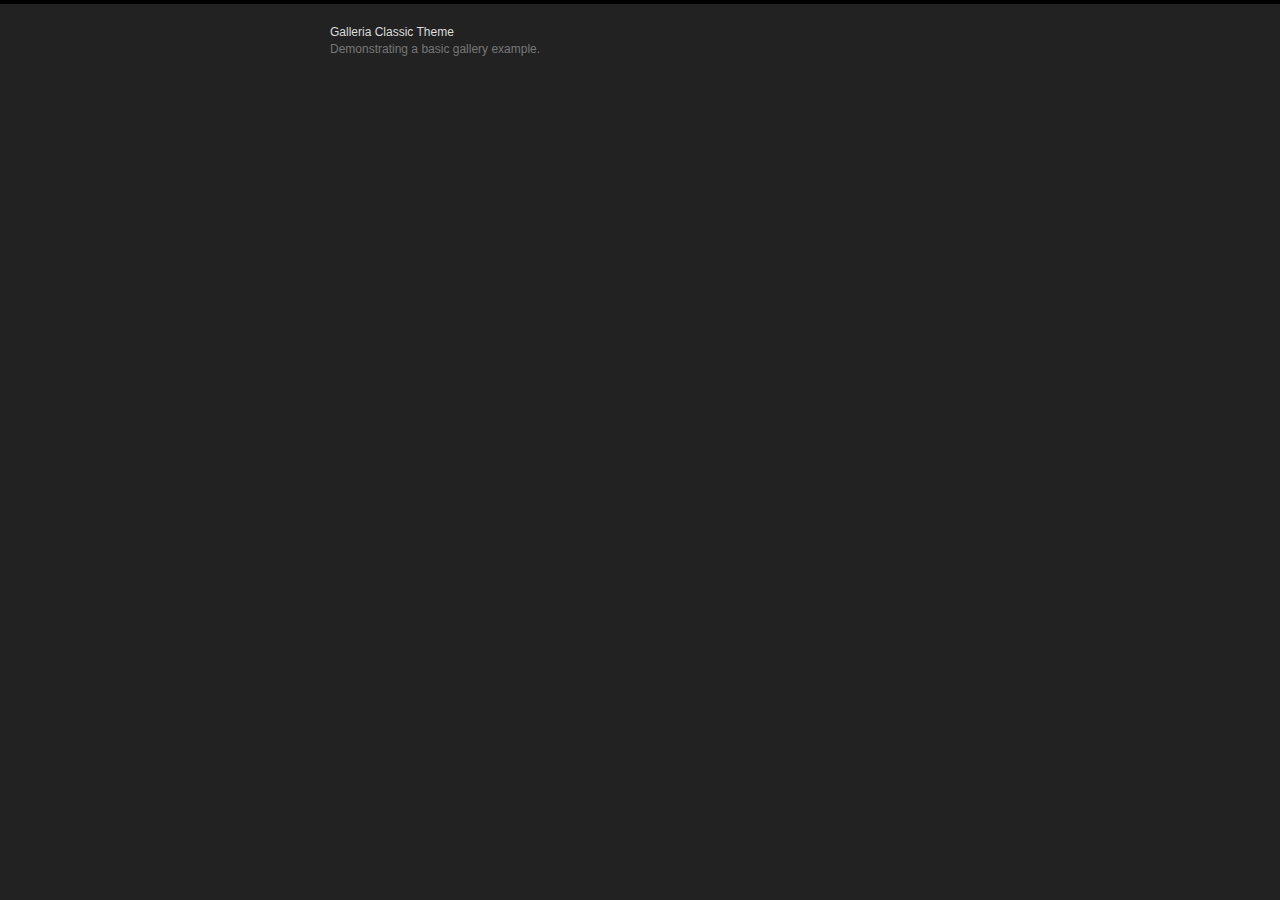
<file: galeria/galleria-1.6.1/dist/themes/classic/demo.html>
<!DOCTYPE html>
<html lang="en">
    <head>
        <meta charset="utf-8">
        <title>Galleria Classic Theme</title>
        <style>

            /* Demo styles */
            html,body{background:#222;margin:0;}
            body{border-top:4px solid #000;}
            .content{color:#777;font:12px/1.4 "helvetica neue",arial,sans-serif;width:620px;margin:20px auto;}
            h1{font-size:12px;font-weight:normal;color:#ddd;margin:0;}
            p{margin:0 0 20px}
            a {color:#22BCB9;text-decoration:none;}
            .galleria-info-description a {color: #bbb;}
            .cred{margin-top:20px;font-size:11px;}

            /* This rule is read by Galleria to define the gallery height: */
            #galleria{height:320px}

        </style>

        <!-- load jQuery -->
        <!-- <script src="https://ajax.googleapis.com/ajax/libs/jquery/3.1.1/jquery.js"></script> -->
        <script src="https://ajax.googleapis.com/ajax/libs/jquery/2.2.4/jquery.js"></script>

        <!-- load Galleria -->
        <script src="../../galleria.js"></script>

    </head>
<body>
    <div class="content">
        <h1>Galleria Classic Theme</h1>
        <p>Demonstrating a basic gallery example.</p>

        <div id="galleria">
            <a href="https://picsum.photos/id/1055/800/500.jpg">
                <img src="https://picsum.photos/id/1055/150/100.jpg"
                     data-description="by &lt;a href=&quot;https://unsplash.com/photos/12rzbJhQ89E&quot;&gt;Neil Thomas&lt;/a&gt; on &lt;a href=&quot;https://unsplash.com&quot;&gt;Unsplash&lt;/a&gt;"
                     data-title="Calm before the storm">
            </a>
            <a href="https://picsum.photos/id/268/800/500.jpg">
                <img src="https://picsum.photos/id/268/150/100.jpg"
                     data-description="by &lt;a href=&quot;https://unsplash.com/photos/vc3ZOCf5BN8&quot;&gt;davide ragusa&lt;/a&gt; on &lt;a href=&quot;https://unsplash.com&quot;&gt;Unsplash&lt;/a&gt;"
                     data-title="Wooden gate at the beach">
            </a>
            <a href="https://picsum.photos/id/35/800/500.jpg">
                <img src="https://picsum.photos/id/35/150/100.jpg"
                     data-description="by &lt;a href=&quot;https://unsplash.com/photos/znM0ujn2RUA&quot;&gt;Shane Colella&lt;/a&gt; on &lt;a href=&quot;https://unsplash.com&quot;&gt;Unsplash&lt;/a&gt;"
                     data-title="Prickly orange needles">
            </a>
            <a href="https://picsum.photos/id/810/800/500.jpg">
                <img src="https://picsum.photos/id/810/150/100.jpg"
                     data-description="by &lt;a href=&quot;https://unsplash.com/photos/5QyPh6O9tfw&quot;&gt;Luís Perdigão&lt;/a&gt; on &lt;a href=&quot;https://unsplash.com&quot;&gt;Unsplash&lt;/a&gt;"
                     data-title="Bridge To Anywhere">
            </a>
            <a href="https://picsum.photos/id/327/800/500.jpg">
                <img src="https://picsum.photos/id/327/150/100.jpg"
                     data-description="by &lt;a href=&quot;https://unsplash.com/photos/Gg7uKdHFb_c&quot;&gt;Ryan Schroeder&lt;/a&gt; on &lt;a href=&quot;https://unsplash.com&quot;&gt;Unsplash&lt;/a&gt;"
                     data-title="Alpine mountains under a clear sky">
            </a>
            <a href="https://picsum.photos/id/241/800/500.jpg">
                <img src="https://picsum.photos/id/241/150/100.jpg"
                     data-description="by &lt;a href=&quot;https://unsplash.com/photos/1Cg7BQXp024&quot;&gt;Sylwia Bartyzel&lt;/a&gt; on &lt;a href=&quot;https://unsplash.com&quot;&gt;Unsplash&lt;/a&gt;"
                     data-title="monochrome wire fence on hill">
            </a>
            <a href="https://picsum.photos/id/874/800/500.jpg">
                <img src="https://picsum.photos/id/874/150/100.jpg"
                     data-description="by &lt;a href=&quot;https://unsplash.com/photos/Cp-LUHPRpWM&quot;&gt;Christopher Campbell&lt;/a&gt; on &lt;a href=&quot;https://unsplash.com&quot;&gt;Unsplash&lt;/a&gt;"
                     data-title="woman underwater in dress">
            </a>
            <a href="https://picsum.photos/id/42/800/500.jpg">
                <img src="https://picsum.photos/id/42/150/100.jpg"
                     data-description="by &lt;a href=&quot;https://unsplash.com/photos/KR2mdHJ5qMg&quot;&gt;Luke Chesser&lt;/a&gt; on &lt;a href=&quot;https://unsplash.com&quot;&gt;Unsplash&lt;/a&gt;"
                     data-title="Coffee in Montreal">
            </a>
            <a href="https://picsum.photos/id/313/800/500.jpg">
                <img src="https://picsum.photos/id/313/150/100.jpg"
                     data-description="by &lt;a href=&quot;https://unsplash.com/photos/4xYgBTYC2-Q&quot;&gt;Sonja Langford&lt;/a&gt; on &lt;a href=&quot;https://unsplash.com&quot;&gt;Unsplash&lt;/a&gt;"
                     data-title="Cloud on the field">
            </a>
            <a href="https://picsum.photos/id/235/800/500.jpg">
                <img src="https://picsum.photos/id/235/150/100.jpg"
                     data-description="by &lt;a href=&quot;https://unsplash.com/photos/TI-B-TNYJMU&quot;&gt;Paul E. Harrer&lt;/a&gt; on &lt;a href=&quot;https://unsplash.com&quot;&gt;Unsplash&lt;/a&gt;"
                     data-title="View from the Langbathsee mountain lake">
            </a>
            <a href="https://vimeo.com/25750735">
                <span class="video">Works for vimeo too.</span>
            </a>
            <a href="https://www.youtube.com/watch?v=PEEXZZ071FE">
                <span class="video">Works for youtube too.</span>
            </a>
        </div>
    </div>

    <script>
    $(function() {
        // Load the classic theme
        Galleria.loadTheme('galleria.classic.js');

        // Initialize Galleria
        Galleria.run('#galleria');
    });
    </script>
    </body>
</html>
</file>
<file: style.css>
* {
    box-sizing: border-box;
}
html{
    margin: 0;
    padding: 0;
    scroll-behavior: smooth;
}
body{
    margin: 0;
    padding: 0;
    background-image: url("kepek/hatter.jpg");
    background-size: cover;
    background-attachment: fixed;
}


/*-------FEJLÉC--------*/
header{
    background-color: #706252;
    margin-bottom: 30px;
}
header h1 {
    text-align: center;
    width: 100%;
    color: rgb(255, 255, 255);
}
header hr{
    width: 80%;
    border: rgba(255, 255, 255, 0.733) solid 1px;
}

/* Menu */
nav li a {
    display: block;
    text-decoration: none;
    border-radius: 10px;
    text-align: center;
    padding: 8px;
    margin: 5px;
    color: black;
    background-color: #96705b;
    font-size: 20px;
    font-weight: bold;
    }
nav ul {
    list-style-type: none;
    margin: 0;
    padding: 0;
}
nav {
    width: 100%;
}
a#current{
    background-color: rgb(197, 197, 197);
}
a:hover{
    background-color: #b89a77;
}

/*-------Tartalom-------*/
.container{
    display: flex;
    flex-direction: row;
    flex-wrap: wrap;
    justify-content: space-around;
}
span.dolt {
    font-style: italic;
}
span.felkover {
    font-weight: bold;
}

article {
    background-color: #a99985ee;
    border: black solid 2px;
    margin: 3px;
    padding: 5px;
    width: 100%;
    font-size: 20px;
    border-radius: 20px;
}
article img {
    width: 40%;
    height: auto;
    border: solid #000000 4px;
    margin: 10px;
}
article img.kep_jobb {
    float: right;
}
article img.kep_bal {
    float: left;
}
div hr {
    border: 1px solid black;
}
article p {
    margin: 20px;
}
article h2 {
    text-align: center;
}
article li {
    margin: 10px;
    list-style-type: none;
}
article img:hover {
    transform: scale(1.05);
    transition: 500ms;
}


div aside {
    border: black solid 2px;
    margin: 3px;
    padding: 5px;
    width: 100%;
    font-size: 20px;
    border-radius: 20px;
}
aside h3 {
    text-align: center;
}
aside h4 {
    text-align: center;
}
aside p {
    margin: 20px;
}
aside.erdekesseg {
    background-color: #e4bd69ee;
}
aside.mernokok {
    background-color: #b06912ee;
}

.kerdes {
        border: black solid 2px;
        width: 100%;
        padding: 10px;
        font-size: 20px;
        border-radius: 20px;
        background-color: #928982;
        margin-bottom: 5px;
}


/* Betűkészletek */
h1 {
    font-family:'trainone', 'Helvetica';}
@font-face {
    font-family: "trainone";
    src: url("betu/TrainOne-Regular.ttf"); 
}
h2, h3, nav li a {
    font-family:'saira', 'Helvetica';}
@font-face {
    font-family: "saira";
    src: url("betu/SairaExtraCondensed-Black.ttf"); 
}

#ellenorzo {
    background-color: #928982;
    border: #000000 solid 2px;
    font-weight: bold;
    border-radius: 10px;
    width: 200px;
    height: 30px;
    margin-left: 10px;
    margin-right: 20px;
}
#eredmeny {
    background-color: #928982;
    border: #000000 solid 2px;
    font-weight: bold;
    border-radius: 10px;
    width: 40px;
    height: 30px;
}
#elkuld{
    background-color: #928982;
    border: #000000 solid 2px;
    font-weight: bold;
    border-radius: 10px;
    width: 100px;
    height: 30px;
    margin-left: 5px;
    margin-right: 20px;
}

/*---------LÁBLÉC-------*/
footer {
    background-color: rgba(255, 255, 255, 0.893);
    margin-top: 50px;
}
.lablec{
    width: 100%;
}
footer aside{
    text-align: center;
}


@media all and (min-width: 600px) {
    nav ul {
        display: flex;
        flex-direction: row;
        justify-content: center;
        flex-wrap: wrap;
    }
    article {
        flex-basis: 48%;
    }
    aside {
        flex-basis: 48%;
    }
    article.tortenet {
        flex-basis: 90%;
    }
    #kviz {
        flex-basis: 100%;
    }
}

@media all and (min-width: 768px) {
    nav ul {
        display: flex;
        flex-direction: row;
        justify-content: center;
        flex-wrap: wrap;
    }
    article {
        flex-basis:48%;
    }
    aside {
        flex-basis: 48%;
    }
    article.tortenet {
        flex-basis: 90%;
    }
    #kviz {
        flex-basis: 80%;
    }
}
</file>
